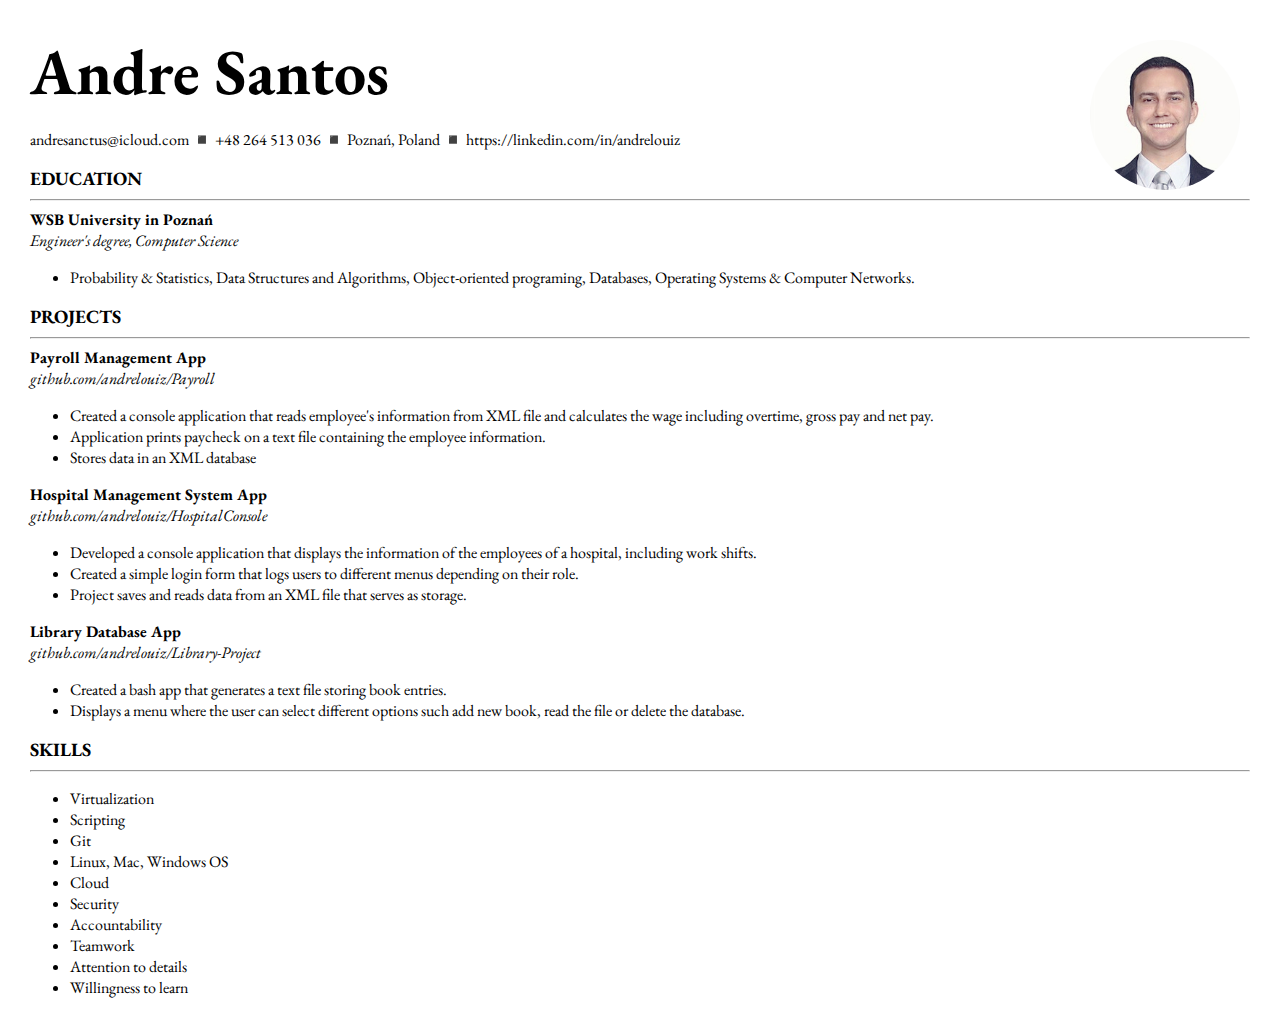
<file: index.html>
<html>
 <head>
    <link type="text/css" rel="stylesheet" href="index.css"/>
    <link rel="preconnect" href="https://fonts.googleapis.com">
    <link rel="preconnect" href="https://fonts.gstatic.com" crossorigin>
    <link href="https://fonts.googleapis.com/css2?family=EB+Garamond&display=swap" rel="stylesheet"> 
</head>
<body class="body">
<div class="imgdiv">
    <img id="img" src="Photo/andre.jpg" alt="Photo"> 
</div>
<div class="header">
    <h1 class="name">Andre Santos</h1>
    <p>andresanctus@icloud.com ◾ +48 264 513 036 ◾ Poznań, Poland ◾ https://linkedin.com/in/andrelouiz</p>
</div>
<div class="Education">
    <h3 id="h1">EDUCATION</h3>
    <hr>
    <b>WSB University in Poznań</b>
    <br>
    <i>Engineer's degree, Computer Science</i>
    <ul>
        <li>Probability & Statistics, Data Structures and Algorithms, Object-oriented programing, Databases, Operating Systems & Computer Networks.</li>
    </ul>
</div>
<div class="projects">
    <h3 id="h2">PROJECTS</h3>
    <hr>
    <h4>Payroll Management App</h4>
    <i>github.com/andrelouiz/Payroll</i>
    <ul>    
        <li>Created a console application that reads employee's information from XML file and calculates the wage including overtime, gross pay and net pay.</li>
        <li>Application prints paycheck on a text file containing the employee information.</li>
        <li>Stores data in an XML database</li>
    </ul>
    <h4>Hospital Management System App</h4>
    <i>github.com/andrelouiz/HospitalConsole</i>
    <ul>    
        <li>Developed a console application that displays the information of the employees of a hospital, including work shifts.</li>
        <li>Created a simple login form that logs users to different menus depending on their role.</li>
        <li>Project saves and reads data from an XML file that serves as storage.</li>
    </ul>
    <h4>Library Database App</h4>
    <i>github.com/andrelouiz/Library-Project</i>
    <ul>    
        <li>Created a bash app that generates a text file storing book entries.</li>
        <li>Displays a menu where the user can select different options such add new book, read the file or delete the database.</li>
    </ul>
</div>
<div>
    <h3 id="h3">SKILLS</h3>
    <hr>
    <ul>
        <li>Virtualization</li>
        <li>Scripting</li>
        <li>Git</li>
        <li>Linux, Mac, Windows OS</li>
        <li>Cloud</li>
        <li>Security</li>
        <li>Accountability</li>
        <li>Teamwork</li>
        <li>Attention to details</li>
        <li>Willingness to learn</li>
    </ul>
</div>
    </body>
</html>
</file>
<file: index.css>
#img {
    max-width: 100%;
    height: 150px;
    border-radius: 50%;
    padding: 40px;
}
.imgdiv{
    position: absolute;
    top: 0;
    right: 0;
}
.body{
    margin: 30px;
    font-family: 'EB Garamond', serif;
    overflow: auto;
}
 h3{
    padding : 0;
    margin : 0;
 }
 h4{
    padding : 0;
    margin : 0;
 }
.name{
    font-size: 4rem;
    padding: 0;
    border: 0;
    margin: 0;
}
.header{
   position: relative;
   text-align: left;
   display: inline-block;
   
}
.education{
    position: relative;
}
.projects{
    position: relative;
}
</file>
